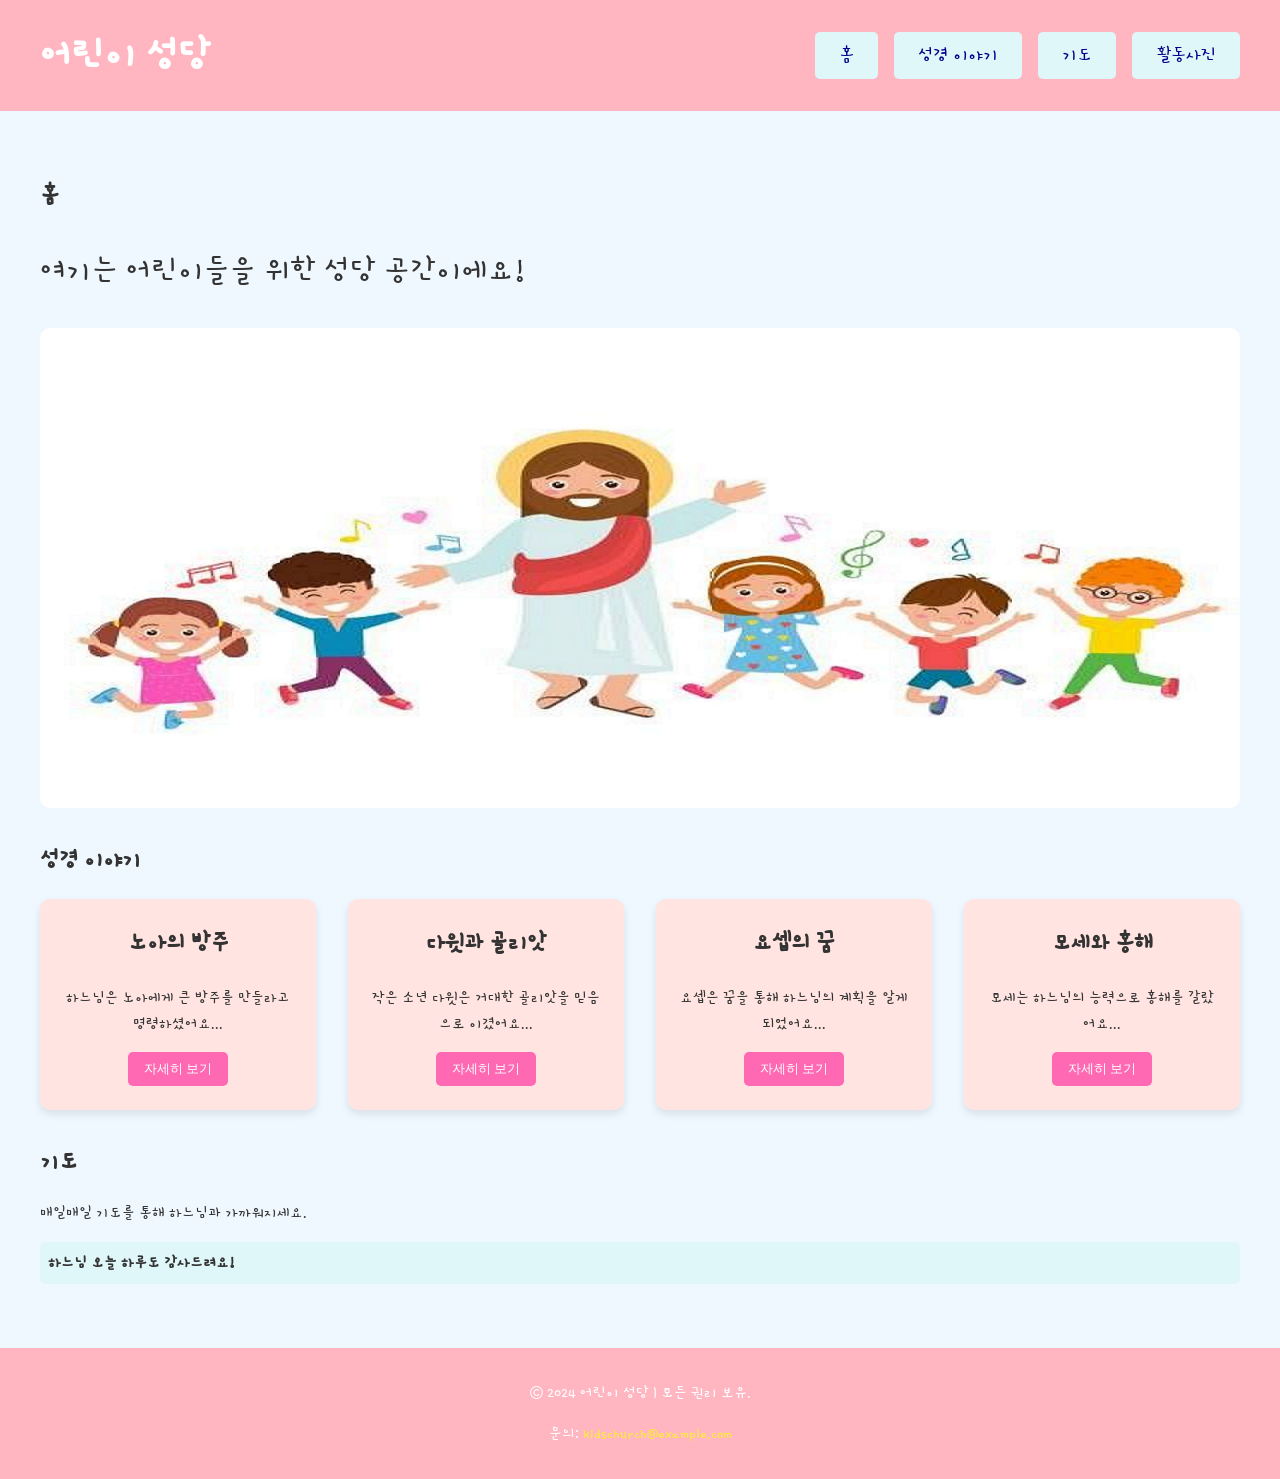
<file: 어린이들을 위한 성당index.html>
<html lang="ko">
<head>
    <meta charset="UTF-8">
    <meta name="viewport" content="width=device-width, initial-scale=1.0">
    <title>어린이 성당</title>
    <link rel="stylesheet" href="styles.css">
    <link href="https://fonts.googleapis.com/css2?family=Gamja+Flower&display=swap" rel="stylesheet">
</head>
<body>
    <header>
        <div class="container">
            <h1>어린이 성당</h1>
            <nav>
                <ul>
                    <li><a href="#home">홈</a></li>
                    <li><a href="#bible-stories">성경 이야기</a></li>
                    <li><a href="#prayers">기도</a></li>
                    <li><a href="활동사진.html" target="_blank">활동사진</a></li>
                </ul>
            </nav>
        </div>
    </header>

    <main>
        <section id="home" class="section">
            <div class="container">
                <h2>홈</h2>
                <p class="intro-text">여기는 어린이들을 위한 성당 공간이에요!</p>
                <img src="예수님과 아이들.PNG" alt="성당 이미지" class="responsive-img">
            </div>
        </section>

        <section id="bible-stories" class="section">
            <div class="container">
                <h2>성경 이야기</h2>
                <div class="story-grid">
                    <div class="story">
                        <h3>노아의 방주</h3>
                        <p>하느님은 노아에게 큰 방주를 만들라고 명령하셨어요...</p>
                        <button onclick="showStory('noah')">자세히 보기</button>
                    </div>
                    <div class="story">
                        <h3>다윗과 골리앗</h3>
                        <p>작은 소년 다윗은 거대한 골리앗을 믿음으로 이겼어요...</p>
                        <button onclick="showStory('david')">자세히 보기</button>
                    </div>
                    <div class="story">
                        <h3>요셉의 꿈</h3>
                        <p>요셉은 꿈을 통해 하느님의 계획을 알게 되었어요...</p>
                        <button onclick="showStory('joseph')">자세히 보기</button>
                    </div>
                    <div class="story">
                        <h3>모세와 홍해</h3>
                        <p>모세는 하느님의 능력으로 홍해를 갈랐어요...</p>
                        <button onclick="showStory('moses')">자세히 보기</button>
                    </div>
                </div>
            </div>
        </section>

        <section id="prayers" class="section">
            <div class="container">
                <h2>기도</h2>
                <p>매일매일 기도를 통해 하느님과 가까워지세요.</p>
                <ul>
                    <li><strong>하느님 오늘 하루도 감사드려요!</strong></li>
                </ul>
            </div>
        </section>
    </main>

    <footer>
        <div class="container">
            <p>&copy; 2024 어린이 성당 | 모든 권리 보유.</p>
            <p>문의: <a href="mailto:kidschurch@example.com">kidschurch@example.com</a></p>
        </div>
    </footer>

    <script src="script.js"></script>
</body>
</html>
</file>
<file: styles.css>
body {
  font-family: 'Gamja Flower', cursive;
  line-height: 1.6;
  margin: 0;
  padding: 0;
  background-color: #f0f8ff;
  color: #333;
}

header {
  background: #ffb6c1;
  color: white;
  padding: 1rem 0;
}

header .container {
  display: flex;
  justify-content: space-between;
  align-items: center;
  max-width: 1200px;
  margin: 0 auto;
  padding: 0 1rem;
}

header h1 {
  margin: 0;
  font-size: 2.5rem;
}

nav ul {
  list-style: none;
  padding: 0;
  display: flex;
  gap: 1rem;
}

nav ul li {
  margin: 0;
}

nav ul li a {
  color: #00008b; /* 진한 파랑색 */
  text-decoration: none;
  font-size: 1.2rem;
  background-color: #e0f7fa;
  padding: 0.5rem 1rem;
  border-radius: 5px;
  transition: background 0.3s ease, color 0.3s ease;
}

nav ul li a:hover {
  background-color: #b2ebf2;
}

main {
  padding: 2rem 1rem;
}

.section {
  margin: 2rem 0;
}

.container {
  max-width: 1200px;
  margin: 0 auto;
  padding: 0 1rem;
}

#home img.responsive-img {
  width: 100%; /* 이미지 가로 크기를 부모 요소의 100%로 설정 */
  height: auto; /* 이미지 높이는 자동으로 조정 */
  display: block;
  margin: 1rem 0;
  border-radius: 10px;
}

.intro-text {
  font-size: 2rem; /* 글자 크기를 키웠습니다 */
}

.story-grid {
  display: grid;
  grid-template-columns: repeat(auto-fit, minmax(200px, 1fr));
  gap: 2rem;
}

.story {
  background: #ffe4e1;
  padding: 1.5rem;
  border-radius: 10px;
  box-shadow: 0 4px 8px rgba(0, 0, 0, 0.1);
  transition: transform 0.3s ease;
  text-align: center;
}

.story img {
  max-width: 100%;
  height: auto;
  border-radius: 10px;
  margin-bottom: 1rem;
}

.story:hover {
  transform: translateY(-10px);
}

.story h3 {
  margin-top: 0;
  font-size: 1.5rem;
}

button {
  background: #ff69b4;
  color: white;
  border: none;
  padding: 0.5rem 1rem;
  border-radius: 5px;
  cursor: pointer;
  transition: background 0.3s ease;
}

button:hover {
  background: #ff1493;
}

ul {
  list-style: none;
  padding: 0;
}

ul li {
  background: #e0f7fa;
  margin: 0.5rem 0;
  padding: 0.5rem;
  border-radius: 5px;
}

form {
  display: flex;
  flex-direction: column;
  gap: 1rem;
}

form label {
  font-weight: bold;
}

form input, form textarea, form button {
  padding: 0.5rem;
  border: 1px solid #ccc;
  border-radius: 5px;
  font-size: 1rem;
}

form button {
  background: #ff69b4;
  color: white;
  border: none;
  cursor: pointer;
  transition: background 0.3s ease;
}

form button:hover {
  background: #ff1493;
}

footer {
  background: #ffb6c1;
  color: white;
  text-align: center;
  padding: 1rem 0;
}

footer .container {
  max-width: 1200px;
  margin: 0 auto;
  padding: 0 1rem;
}

footer a {
  color: #ffeb3b;
  text-decoration: none;
}

footer a:hover {
  text-decoration: underline;
}

@media (max-width: 768px) {
  header h1 {
      font-size: 2rem;
  }

  nav ul {
      flex-direction: column;
      gap: 0.5rem;
  }

  nav ul li {
      margin: 0;
  }

  nav ul li a {
      font-size: 1rem;
  }

  .story-grid {
      grid-template-columns: 1fr;
  }
}
.modal {
  display: none;
  position: fixed;
  z-index: 1;
  left: 0;
  top: 0;
  width: 100%;
  height: 100%;
  overflow: auto;
  background-color: rgba(0,0,0,0.5);
}

.modal-content {
  background-color: #fff;
  margin: 15% auto;
  padding: 20px;
  border: 1px solid #888;
  width: 80%;
  max-width: 600px;
  border-radius: 10px;
  position: relative;
}

.close-button {
  color: #aaa;
  float: right;
  font-size: 28px;
  font-weight: bold;
}

.close-button:hover,
.close-button:focus {
  color: black;
  text-decoration: none;
  cursor: pointer;
}
</file>
